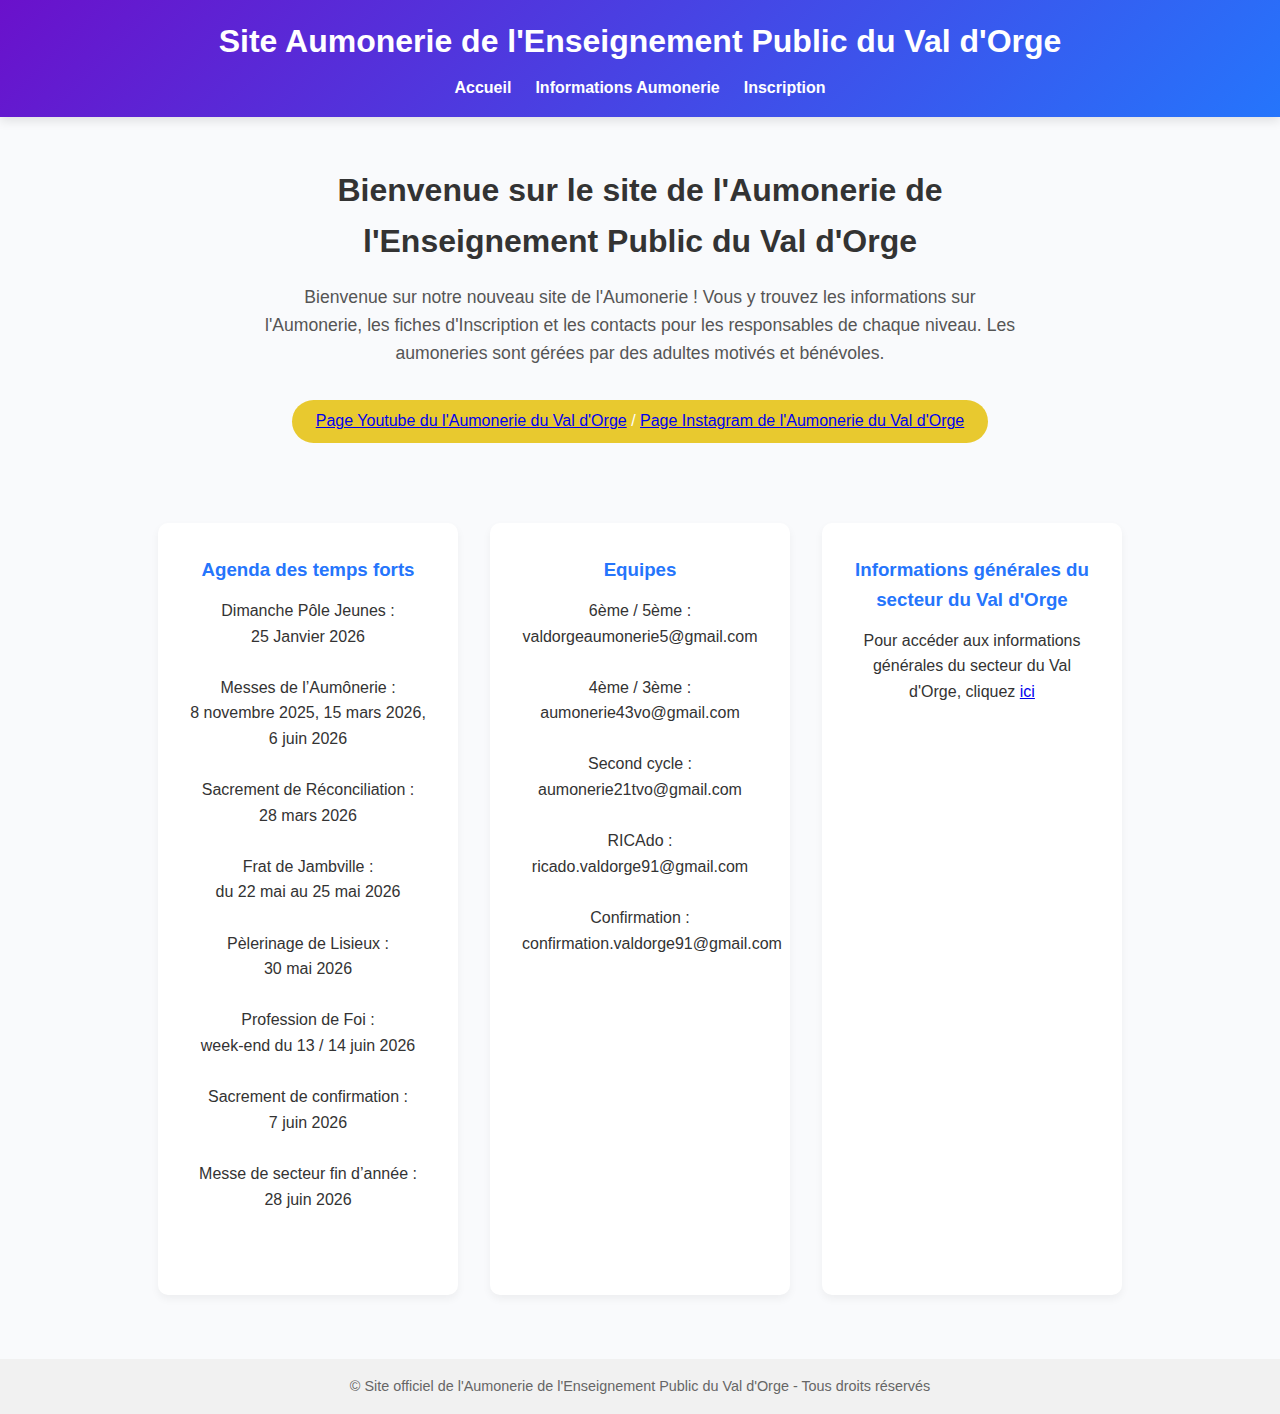
<file: index.html>
<!DOCTYPE html>
<html lang="fr">
<head>
  <meta charset="UTF-8" />
  <meta name="viewport" content="width=device-width, initial-scale=1.0" />

  <title>Aumônerie Val d'Orge - Site officiel des jeunes</title>

  <!-- Vérification Google -->
  <meta name="google-site-verification" content="WUF3Sqw_CgEVtshk0Mf_wqJKwyg6JH3apRlQg3shGnI" />

  <!-- SEO classique -->
  <meta name="description" content="Découvrez l'Aumônerie de l'Enseignement Public du Val d'Orge : Collégiens, Lycéens, Sacrements, Équipe, Informations générales du secteur et agenda.">
  <meta name="keywords" content="Aumônerie, Val d'Orge, Collégiens, Lycéens, Sacrements, Équipe, Informations générales du secteur et agenda.">

  <!-- CSS -->
  <link rel="stylesheet" href="accueil-aumonerie.css" />

  <!-- Favicon -->
  <link rel="icon" type="image/jpeg" href="logo.jpeg" />

  <!-- Open Graph (aperçu réseaux sociaux / messageries) -->
  <meta property="og:title" content="Aumônerie Val d'Orge - Site officiel des jeunes" />
  <meta property="og:description" content="Découvrez l'Aumônerie de l'Enseignement Public du Val d'Orge : Collégiens, Lycéens, Sacrements, Équipe, Informations générales du secteur et agenda." />
  <meta property="og:image" content="https://aumonerievo.github.io/logo.jpeg" />
  <meta property="og:url" content="https://aumonerievo.github.io" />
  <meta property="og:type" content="website" />

  <!-- Twitter Card (aperçu sur Twitter/X) -->
  <meta name="twitter:card" content="summary_large_image" />
  <meta name="twitter:title" content="Aumônerie Val d'Orge - Site officiel des jeunes" />
  <meta name="twitter:description" content="Découvrez l'Aumônerie de l'Enseignement Public du Val d'Orge." />
  <meta name="twitter:image" content="https://aumonerievo.github.io/logo.jpeg" />
</head>


<body>
  <header>
    <h1>Site Aumonerie de l'Enseignement Public du Val d'Orge</h1>
    <nav>
      <ul>
        <li><a href="index.html">Accueil</a></li>
        <li><a href="informations-aumonerie.html">Informations Aumonerie</a></li>
        <li><a href="inscription.html">Inscription</a></li>
      </ul>
    </nav>
  </header>

  <main>
    <section class="hero">
      <h2>Bienvenue sur le site de l'Aumonerie de l'Enseignement Public du Val d'Orge</h2>
      <p>
          Bienvenue sur notre nouveau site de l'Aumonerie ! Vous y trouvez les informations sur l'Aumonerie, les fiches d'Inscription et les contacts pour les responsables de chaque niveau. Les aumoneries sont gérées par des adultes motivés et bénévoles. 
      </p>
      <a> 
          <button> <a href="https://www.youtube.com/@aumoneriedusecteurvaldorge4488" target="_blank">Page Youtube du l'Aumonerie du Val d'Orge</a> / 
          <a href="https://www.instagram.com/pole_jeunes_val_dorge/" target="_blank">Page Instagram de l'Aumonerie du Val d'Orge</a>
        </a>
        </button>
    </section>

    <section class="cards">
      <article>
        <h3>Agenda des temps forts </h3>
        <p>
          Dimanche Pôle Jeunes : <br/>
          25 Janvier 2026 <br/>
          <br/>
          Messes de l’Aumônerie : <br/>
          8 novembre 2025, 15 mars 2026, 6 juin 2026 <br/>
          <br/>
          Sacrement de Réconciliation : <br/> 
          28 mars 2026 <br/>
          <br/>
          Frat de Jambville : <br/> 
          du 22 mai au 25 mai 2026 <br/>
          <br/>
          Pèlerinage de Lisieux : <br/> 
          30 mai 2026 <br/>
          <br/>
          Profession de Foi : <br/> 
          week-end du 13 / 14 juin 2026 <br/>
          <br/>
          Sacrement de confirmation : <br/> 
          7 juin 2026 <br/>
          <br/>
          Messe de secteur fin d’année : <br/> 
          28 juin 2026 <br/>
        <br/><br/>
      </p>
      </article>
      <article>
        <h3>Equipes</h3>
        <p>
          6ème / 5ème : 	valdorgeaumonerie5@gmail.com <br/>
          <br/>
          4ème / 3ème : 	aumonerie43vo@gmail.com <br/>
          <br/>
          Second cycle : 	aumonerie21tvo@gmail.com <br/>
          <br/>
          RICAdo :  ricado.valdorge91@gmail.com <br/>
          <br/>
          Confirmation : 	confirmation.valdorge91@gmail.com <br/>
          <br/><br/>
        </p>
      </article>
      <article>
        <h3>Informations générales du secteur du Val d'Orge</h3>
        <p>Pour accéder aux informations générales du secteur du Val d'Orge, cliquez <a href="https://eglise-catholique-valdorge.fr/" target="_blank">ici</a>
        </p>
      </article>
    </section>
  </main>

  <footer>
    <p>&copy; Site officiel de l'Aumonerie de l'Enseignement Public du Val d'Orge - Tous droits réservés</p>
  </footer>
</body>

</html>
</file>
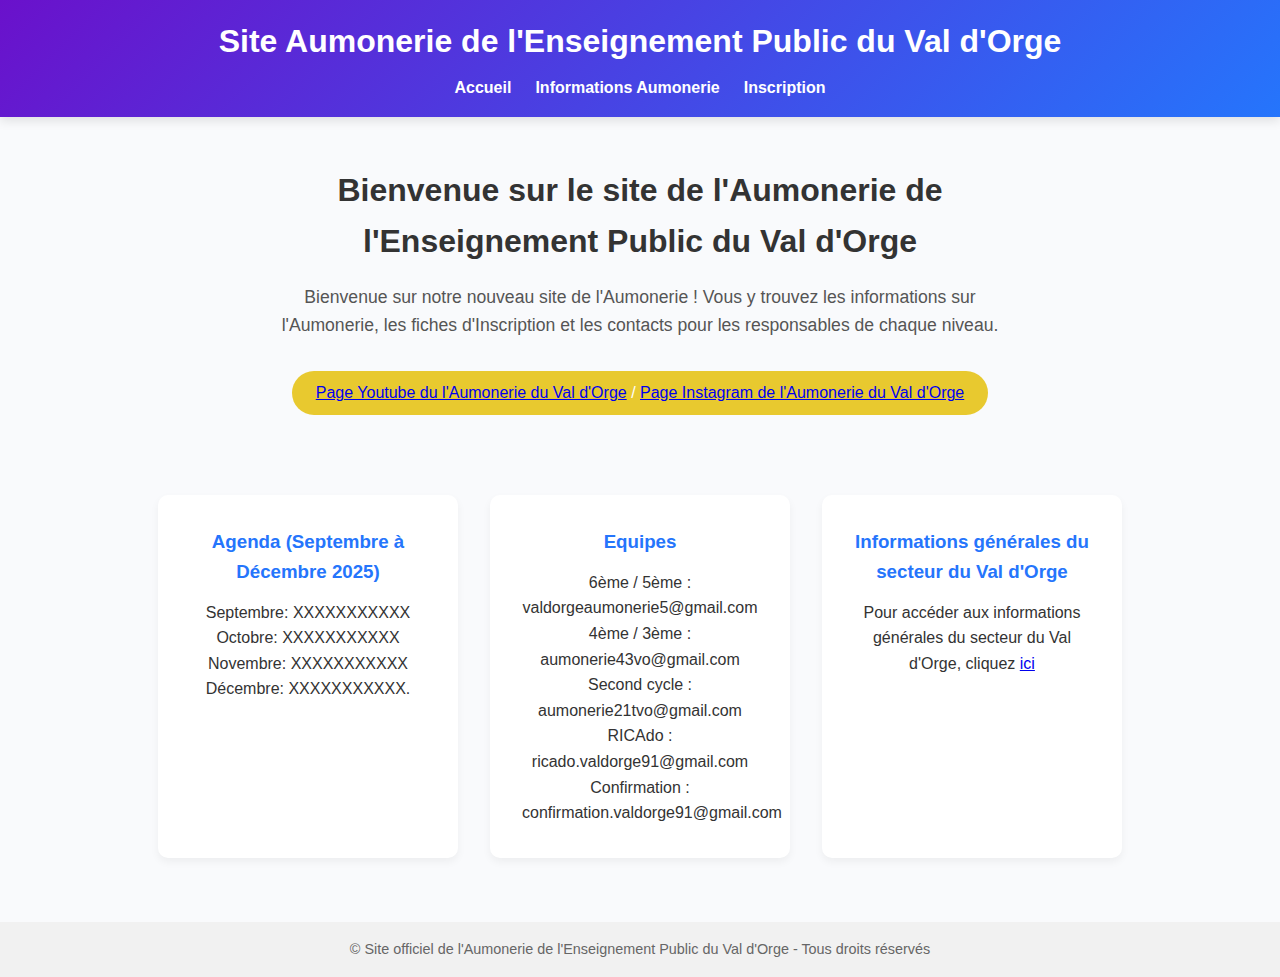
<file: accueil.html>
<!DOCTYPE html>
<html lang="fr">
<head>
  <meta charset="UTF-8" />
  <meta name="viewport" content="width=device-width, initial-scale=1.0" />
  <title>Aumônerie Val d'Orge - Site officiel des jeunes</title>
<meta name="description" content="Découvrez l'Aumônerie de l'Enseignement Public du Val d'Orge : Collégiens, Lycéens, Sacrements, Équipe, Informations générales du secteur et agenda.">
<meta name="keywords" content="Aumônerie, Val d'Orge, Collégiens, Lycéens, Sacrements, Équipe, Informations générales du secteur et agenda.">
<link rel="stylesheet" href="accueil-aumonerie.css" />

<body>
  <header>
    <h1>Site Aumonerie de l'Enseignement Public du Val d'Orge</h1>
    <nav>
      <ul>
        <li><a href="accueil.html">Accueil</a></li>
        <li><a href="informations-aumonerie.html">Informations Aumonerie</a></li>
        <li><a href="Inscription.html">Inscription</a></li>
      </ul>
    </nav>
  </header>

  <main>
    <section class="hero">
      <h2>Bienvenue sur le site de l'Aumonerie de l'Enseignement Public du Val d'Orge</h2>
      <p>
          Bienvenue sur notre nouveau site de l'Aumonerie ! Vous y trouvez les informations sur l'Aumonerie, les fiches d'Inscription et les contacts pour les responsables de chaque niveau. 
      </p>
      <a> 
          <button> <a href="https://www.youtube.com/@aumoneriedusecteurvaldorge4488" target="_blank">Page Youtube du l'Aumonerie du Val d'Orge</a> / 
          <a href="https://www.instagram.com/pole_jeunes_val_dorge/" target="_blank">Page Instagram de l'Aumonerie du Val d'Orge</a>
        </a>
        </button>
    </section>

    <section class="cards">
      <article>
        <h3>Agenda (Septembre à Décembre 2025) </h3>
        <p>Septembre:
          XXXXXXXXXXX
          Octobre:
          XXXXXXXXXXX
          Novembre:
          XXXXXXXXXXX
          Décembre:
          XXXXXXXXXXX.</p>
      </article>
      <article>
        <h3>Equipes</h3>
        <p>
          6ème / 5ème : 	valdorgeaumonerie5@gmail.com
          4ème / 3ème : 	aumonerie43vo@gmail.com
          Second cycle : 	aumonerie21tvo@gmail.com
          RICAdo :  ricado.valdorge91@gmail.com
          Confirmation : 	confirmation.valdorge91@gmail.com
        </p>
      </article>
      <article>
        <h3>Informations générales du secteur du Val d'Orge</h3>
        <p>Pour accéder aux informations générales du secteur du Val d'Orge, cliquez <a href="https://eglise-catholique-valdorge.fr/" target="_blank">ici</a>
        </p>
      </article>
    </section>
  </main>

  <footer>
    <p>&copy; Site officiel de l'Aumonerie de l'Enseignement Public du Val d'Orge - Tous droits réservés</p>
  </footer>
</body>
</html>
</file>
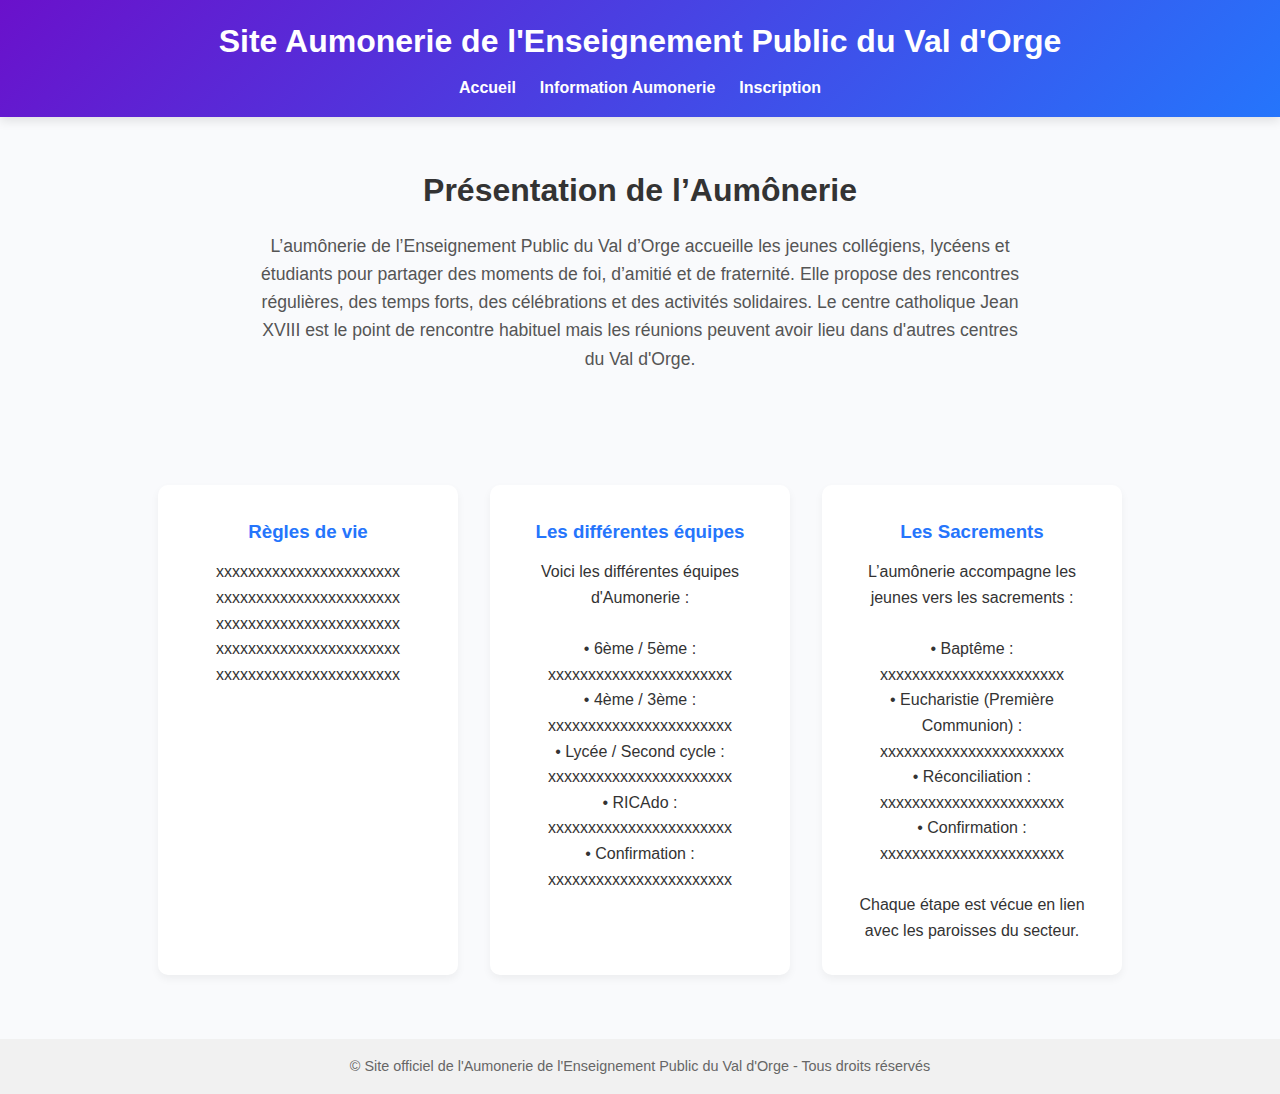
<file: informations-aumonerie.html>
<!DOCTYPE html>
<html lang="fr">
<head>
  <meta charset="UTF-8" />
  <meta name="viewport" content="width=device-width, initial-scale=1.0" />
  <title>Aumônerie Val d'Orge - Site officiel des jeunes</title>
<meta name="description" content="Découvrez l'Aumônerie de l'Enseignement Public du Val d'Orge : équipes, règles de vie, sacrements et agenda.">
<meta name="keywords" content="Aumônerie, Val d'Orge, Collégiens, Lycéens, Sacrements, Équipe, Règles de vie">
<link rel="stylesheet" href="accueil-aumonerie.css" />


</head>
<body>
  <header>
    <h1>Site Aumonerie de l'Enseignement Public du Val d'Orge</h1>
    <nav>
      <ul>
        <li><a href="accueil.html">Accueil</a></li>
        <li><a href="informations-aumonerie.html"> Information Aumonerie </a></li>
        <li><a href="inscription.html">Inscription</a></li>
      </ul>
    </nav>
  </header>

  <main>
    <!-- Présentation -->
    <section class="hero">
      <h2>Présentation de l’Aumônerie</h2>
      <p>
        L’aumônerie de l’Enseignement Public du Val d’Orge accueille les jeunes 
        collégiens, lycéens et étudiants pour partager des moments de foi, 
        d’amitié et de fraternité.  
        Elle propose des rencontres régulières, des temps forts, des célébrations 
        et des activités solidaires.
        Le centre catholique Jean XVIII est le point de rencontre habituel mais les réunions peuvent avoir lieu dans d'autres centres du Val d'Orge.
      </p>
    </section>

    <!-- Règles de vie -->
    <section class="cards">
      <article>
        <h3>Règles de vie</h3>
        <p>
            xxxxxxxxxxxxxxxxxxxxxxx
            xxxxxxxxxxxxxxxxxxxxxxx
            xxxxxxxxxxxxxxxxxxxxxxx
            xxxxxxxxxxxxxxxxxxxxxxx
            xxxxxxxxxxxxxxxxxxxxxxx
        </p>
      </article>

      <!-- Equipes -->
      <article>
        <h3>Les différentes équipes</h3>
        <p>
            Voici les différentes équipes d'Aumonerie : <br/><br/>
          • 6ème / 5ème : xxxxxxxxxxxxxxxxxxxxxxx<br/>
          • 4ème / 3ème : xxxxxxxxxxxxxxxxxxxxxxx<br/>
          • Lycée / Second cycle : xxxxxxxxxxxxxxxxxxxxxxx<br/>
          • RICAdo : xxxxxxxxxxxxxxxxxxxxxxx<br/>
          • Confirmation : xxxxxxxxxxxxxxxxxxxxxxx<br/><br/>
        </p>
      </article>

      <!-- Sacrements -->
      <article>
        <h3>Les Sacrements</h3>
        <p>
          L’aumônerie accompagne les jeunes vers les sacrements :<br/><br/>
          • Baptême : xxxxxxxxxxxxxxxxxxxxxxx<br/>
          • Eucharistie (Première Communion) : xxxxxxxxxxxxxxxxxxxxxxx <br/>
          • Réconciliation : xxxxxxxxxxxxxxxxxxxxxxx<br/>
          • Confirmation : xxxxxxxxxxxxxxxxxxxxxxx<br/><br/>
          Chaque étape est vécue en lien avec les paroisses du secteur.
        </p>
      </article>
    </section>
  </main>

  <footer>
    <p>&copy; Site officiel de l'Aumonerie de l'Enseignement Public du Val d'Orge - Tous droits réservés</p>
  </footer>
</body>
</html>
</file>
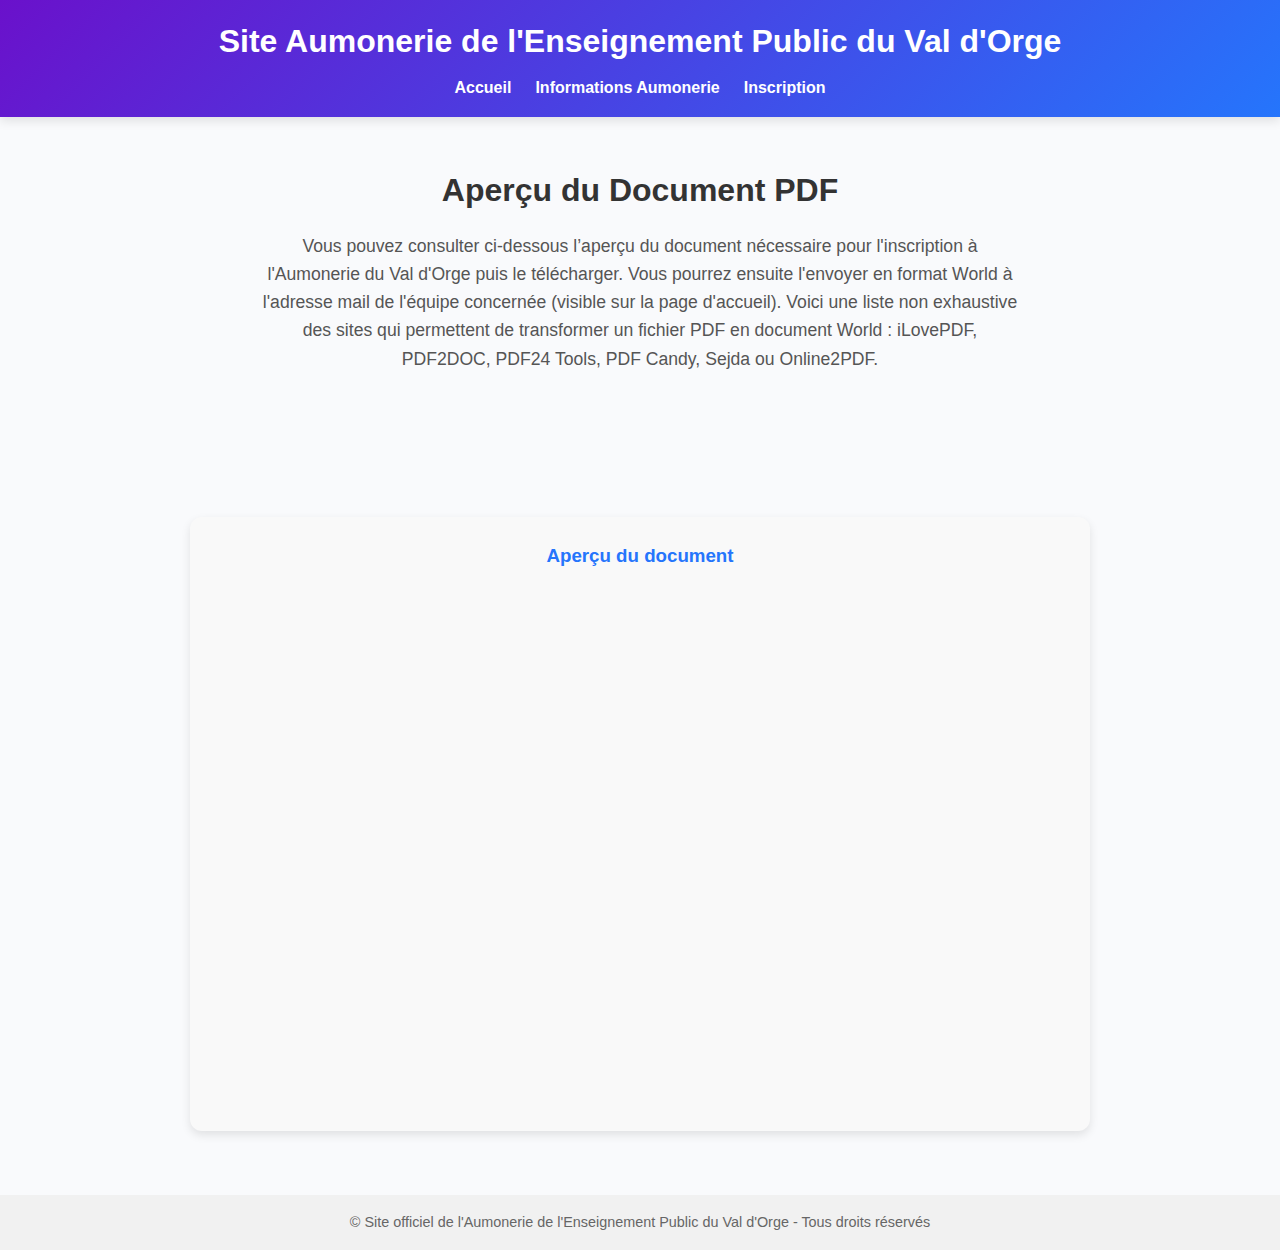
<file: inscription.html>
<!DOCTYPE html>
<html lang="fr">
<head>
  <meta charset="UTF-8" />
  <meta name="viewport" content="width=device-width, initial-scale=1.0" />
  <title>Aumônerie Val d'Orge - Site officiel des jeunes</title>
<meta name="description" content="Découvrez l'Aumônerie de l'Enseignement Public du Val d'Orge : inscription.">
<meta name="keywords" content="Inscription.">
<link rel="stylesheet" href="accueil-aumonerie.css" />


  <style>
    /* Mise en forme de la bulle */
    .cards {
      display: flex;
      justify-content: center;
      margin: 2rem 0;
    }

    .cards article {
      background: #f9f9f9;
      padding: 1.5rem;
      border-radius: 12px;
      box-shadow: 0 4px 10px rgba(0,0,0,0.1);
      max-width: 900px; /* bulle plus large */
      width: 90%;
      text-align: center;
    }

    .cards iframe {
      width: 100%;
      height: 500px;
      border: none;
      margin-bottom: 1rem;
    }
  </style>
</head>
<body>
  <!-- En-tête du site -->
  <header>
    <h1>Site Aumonerie de l'Enseignement Public du Val d'Orge</h1>
    <nav>
      <ul>
        <li><a href="index.html">Accueil</a></li>
        <li><a href="informations-aumonerie.html">Informations Aumonerie</a></li>
        <li><a href="Inscription.html">Inscription</a></li>
      </ul>
    </nav>
  </header>

  <!-- Contenu principal -->
  <main>
    <section class="hero">
      <h2>Aperçu du Document PDF</h2>
      <p>
        Vous pouvez consulter ci-dessous l’aperçu du document nécessaire pour 
        l'inscription à l'Aumonerie du Val d'Orge puis le télécharger. 
        Vous pourrez ensuite l'envoyer en format World à l'adresse mail de l'équipe concernée 
        (visible sur la page d'accueil). Voici une liste non exhaustive des sites qui permettent de transformer un fichier PDF en document World : iLovePDF, PDF2DOC, PDF24 Tools, PDF Candy, Sejda ou Online2PDF.
      </p>
    </section>

    <section class="cards">
      <article>
        <h3>Aperçu du document</h3>
        <iframe 
          src="Fiche Inscription 2025-2026 Val d'Orge Aumonerie.pdf">
        </iframe>
      </article>
    </section>
  </main>

  <!-- Pied de page -->
  <footer>
    <p>&copy; Site officiel de l'Aumonerie de l'Enseignement Public du Val d'Orge - Tous droits réservés</p>
  </footer>
</body>
</html>
</file>
<file: accueil-aumonerie.css>
/* --- Paramètres globaux --- */
* {
  margin: 0;
  padding: 0;
  box-sizing: border-box;
}

html {
  font-size: 16px;
}

body {
  font-family: 'Segoe UI', Roboto, sans-serif;
  line-height: 1.6;
  background-color: #f9fafc;
  color: #333;
  padding: 0;
  overflow-x: hidden;
}

/* --- En-tête --- */
header {
  background: linear-gradient(135deg, #6a11cb, #2575fc);
  color: #fff;
  padding: 1rem 2rem;
  text-align: center;
  box-shadow: 0 4px 10px rgba(0,0,0,0.1);
}

header h1 {
  font-size: 2rem;
  margin-bottom: 0.5rem;
}

nav ul {
  list-style: none;
  display: flex;
  justify-content: center;
  gap: 1.5rem;
}

nav a {
  text-decoration: none;
  color: #fff;
  font-weight: bold;
  transition: color 0.3s ease;
}

nav a:hover {
  color: #ffdd57;
}

/* --- Section Hero --- */
.hero {
  text-align: center;
  padding: 3rem 1rem;
  max-width: 800px;
  margin: auto;
}

.hero h2 {
  font-size: 2rem;
  margin-bottom: 1rem;
}

.hero p {
  font-size: 1.1rem;
  color: #555;
  margin-bottom: 2rem;
}

.hero button {
  background-color: #e8c92f;
  color: #fff;
  border: none;
  padding: 0.8rem 1.5rem;
  border-radius: 25px;
  cursor: pointer;
  font-size: 1rem;
  transition: background 0.3s ease;
}

.hero button:hover {
  background-color: #f5dd66;
}

/* --- Cartes --- */
.cards {
  display: flex;
  flex-wrap: wrap;
  justify-content: center;
  gap: 2rem;
  padding: 2rem 1rem;
}

.cards article {
  background-color: #fff;
  border-radius: 10px;
  padding: 2rem;
  max-width: 300px;
  text-align: center;
  box-shadow: 0 4px 8px rgba(0,0,0,0.05);
  transition: transform 0.3s ease, box-shadow 0.3s ease;
}

.cards article:hover {
  transform: translateY(-5px);
  box-shadow: 0 6px 15px rgba(0,0,0,0.1);
}

.cards h3 {
  color: #2575fc;
  margin-bottom: 0.8rem;
}

/* --- Pied de page --- */
footer {
  background-color: #f1f1f1;
  text-align: center;
  padding: 1rem;
  font-size: 0.9rem;
  color: #666;
  margin-top: 2rem;
}

/* --- Responsive --- */
@media (max-width: 768px) {
  nav ul {
    flex-direction: column;
    gap: 0.5rem;
  }

  .cards {
    flex-direction: column;
    align-items: center;

    .btn {
  display: inline-block;
  padding: 10px 20px;
  background-color: #2575fc;
  color: #fff;
  text-decoration: none;
  border-radius: 5px;
  font-weight: bold;
  transition: background 0.3s ease;
}

.btn:hover {
  background-color: #6a11cb;
}
  }
}
</file>
